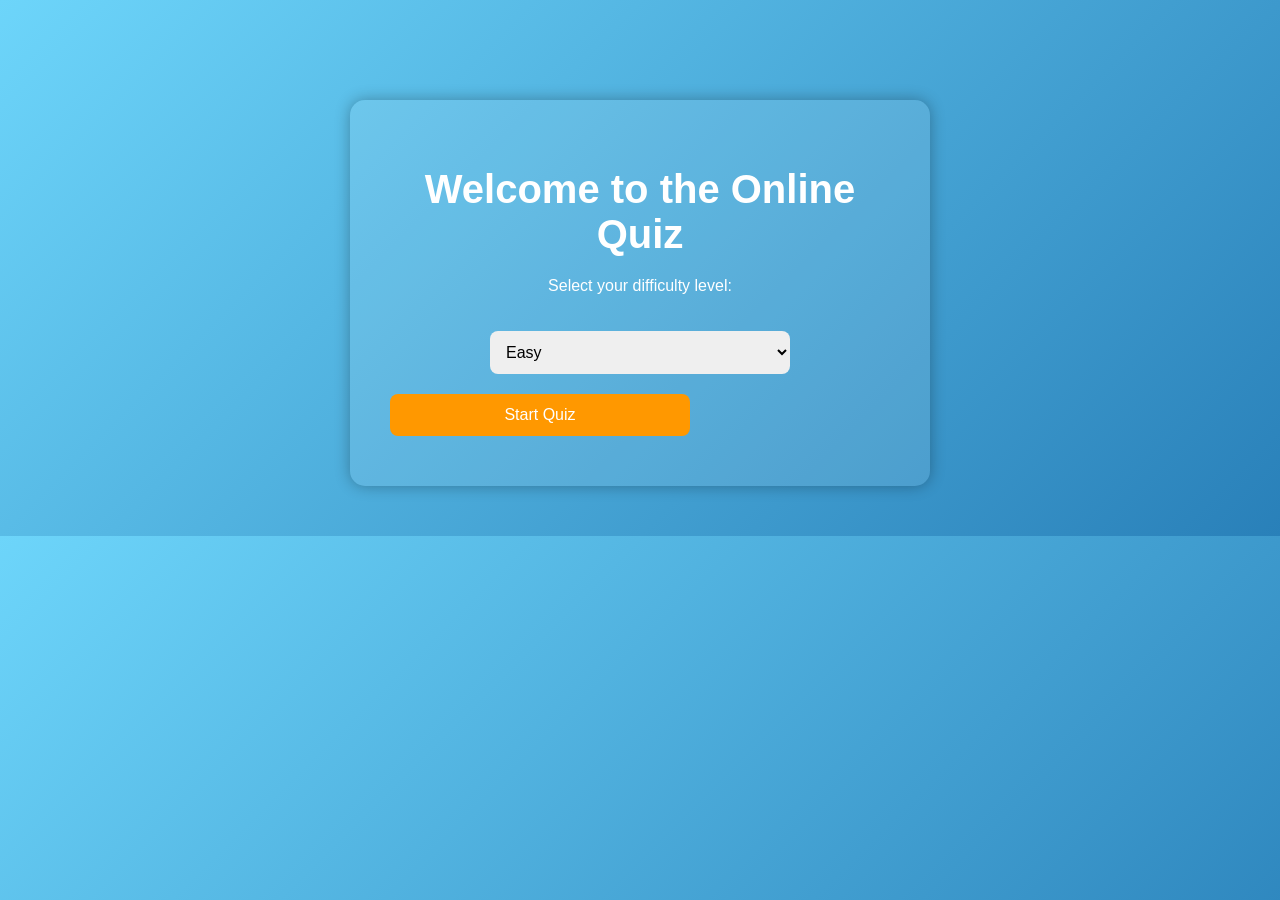
<file: index.html>
<!DOCTYPE html>
<html lang="en">
<head>
  <meta charset="UTF-8">
  <meta name="viewport" content="width=device-width, initial-scale=1.0">
  <title>Quiz App - Home</title>
  <link rel="stylesheet" href="style.css">
  <style>
    body {
      background: linear-gradient(135deg, #6dd5fa, #2980b9);
      color: white;
      font-family: 'Segoe UI', Tahoma, Geneva, Verdana, sans-serif;
      text-align: center;
    }
    .container {
      background: rgba(255, 255, 255, 0.1);
      color: white;
      padding: 40px;
      border-radius: 15px;
      margin-top: 100px;
      box-shadow: 0 0 15px rgba(0,0,0,0.3);
    }
    h1 {
      font-size: 2.5rem;
      animation: fadeIn 2s ease-in-out;
    }
    @keyframes fadeIn {
      from { opacity: 0; transform: translateY(-20px); }
      to { opacity: 1; transform: translateY(0); }
    }
    select, button {
      margin-top: 20px;
      padding: 12px;
      width: 60%;
      border-radius: 8px;
      border: none;
      font-size: 1rem;
    }
    button {
      background: #ff9800;
      color: white;
      cursor: pointer;
      transition: 0.3s;
    }
    button:hover {
      background: #e68900;
      transform: scale(1.05);
    }
  </style>
</head>
<body>
  <div class="container">
    <h1>Welcome to the Online Quiz</h1>
    <p>Select your difficulty level:</p>
    <select id="level">
      <option value="easy">Easy</option>
      <option value="medium">Medium</option>
      <option value="hard">Hard</option>
    </select>
    <button onclick="startQuiz()">Start Quiz</button>
  </div>

  <script>
    function startQuiz() {
      const level = document.getElementById("level").value;
      localStorage.setItem("quizLevel", level); // save choice
      window.location.href = "quiz.html";
    }
  </script>
</body>
</html>
</file>
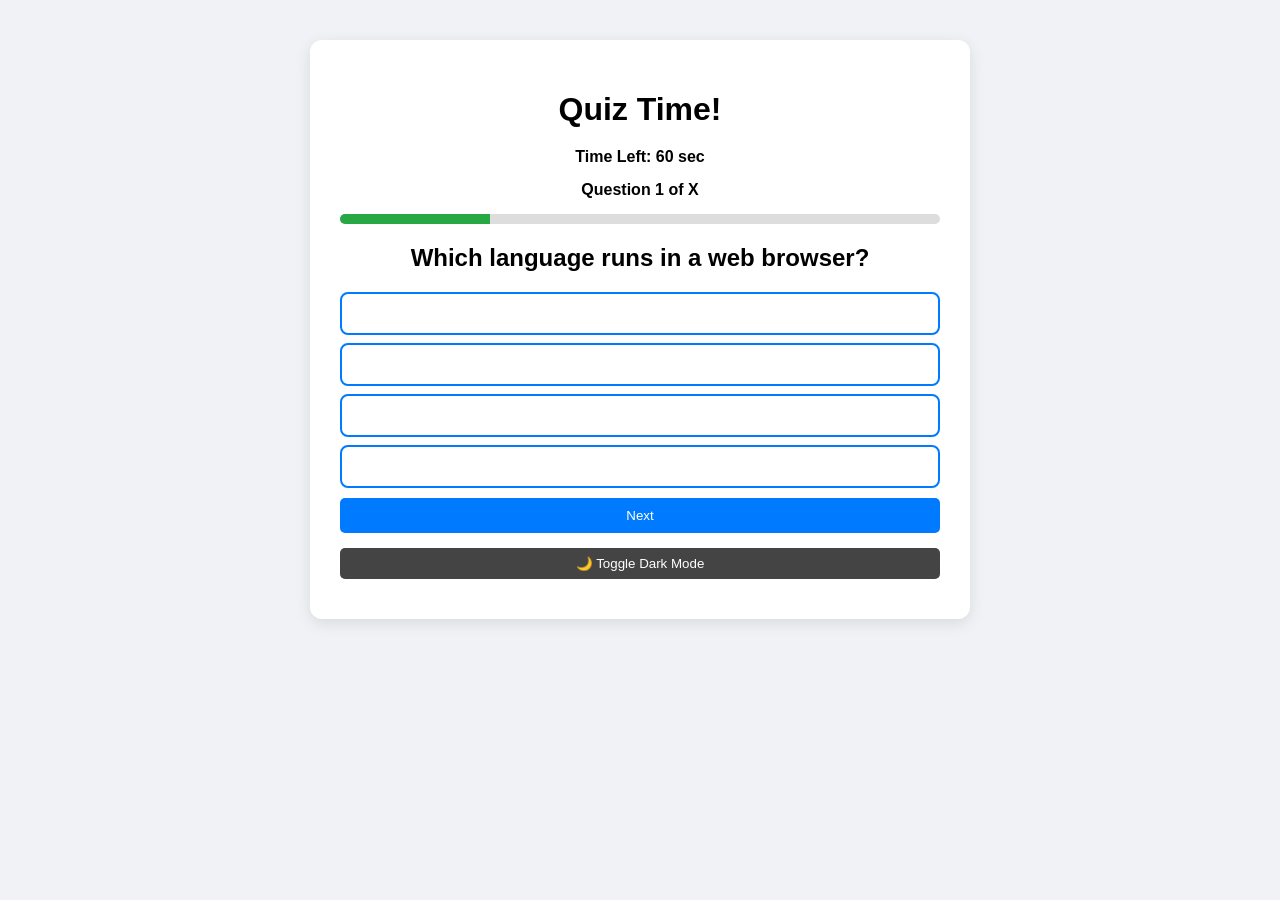
<file: quiz.html>
<!DOCTYPE html>
<html lang="en">
<head>
  <meta charset="UTF-8">
  <meta name="viewport" content="width=device-width, initial-scale=1.0">
  <title>Quiz</title>
  <link rel="stylesheet" href="style.css">
  <style>
    body {
      background: #f0f2f5;
      font-family: Arial, sans-serif;
    }
    .container {
      max-width: 600px;
      margin: 40px auto;
      background: white;
      padding: 30px;
      border-radius: 12px;
      box-shadow: 0 4px 15px rgba(0,0,0,0.1);
      text-align: center;
    }
    #questionCount {
      margin-bottom: 15px;
      font-weight: bold;
    }
    .option {
      display: block;
      width: 100%;
      padding: 12px;
      margin: 8px 0;
      border: 2px solid #007BFF;
      border-radius: 8px;
      background: white;
      cursor: pointer;
      transition: 0.3s;
    }
    .option:hover {
      background: #e6f0ff;
    }
    .option.selected {
      background: #007BFF;
      color: white;
    }
    .dark-mode {
      background: #1e1e1e;
      color: white;
    }
    .dark-mode .container {
      background: #2c2c2c;
    }
    #darkToggle {
      margin-top: 15px;
      padding: 8px 15px;
      border: none;
      border-radius: 5px;
      cursor: pointer;
      background: #444;
      color: white;
    }
    /* Progress Bar */
    .progress-bar {
      width: 100%;
      background: #ddd;
      border-radius: 5px;
      overflow: hidden;
      margin: 15px 0;
    }
    #progress {
      height: 10px;
      width: 0;
      background: #28a745;
    }
  </style>
</head>
<body>
  <div class="container">
    <h1>Quiz Time!</h1>

    <!-- Timer -->
    <div id="timer">Time Left: <span id="time">60</span> sec</div>

    <!-- Question Counter -->
    <div id="questionCount">Question 1 of X</div>

    <!-- Progress Bar -->
    <div class="progress-bar">
      <div id="progress"></div>
    </div>

    <!-- Question Area (script.js will inject here) -->
    <div id="quiz"></div>

    <!-- Next Button -->
    <button id="nextBtn" onclick="nextQuestion()">Next</button>

    <!-- Dark Mode Toggle -->
    <button id="darkToggle" onclick="toggleDark()">🌙 Toggle Dark Mode</button>
  </div>

  <script src="script.js"></script>
  <script>
    function toggleDark() {
      document.body.classList.toggle("dark-mode");
    }
  </script>
</body>
</html>
</file>
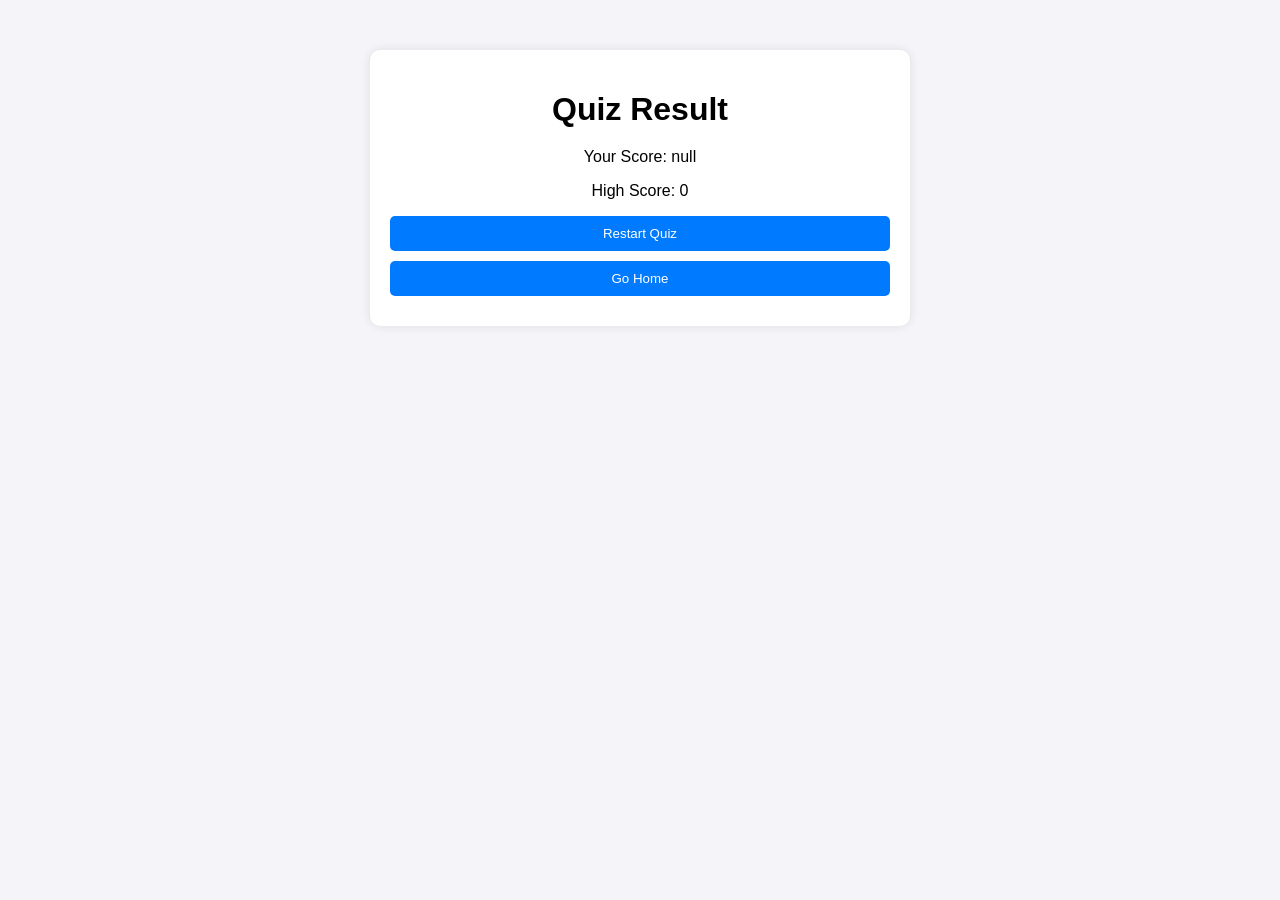
<file: result.html>
<!DOCTYPE html>
<html lang="en">
<head>
  <meta charset="UTF-8">
  <meta name="viewport" content="width=device-width, initial-scale=1.0">
  <title>Quiz Result</title>
  <link rel="stylesheet" href="style.css">
</head>
<body>
  <div class="container">
    <h1>Quiz Result</h1>
    <p id="score"></p>
    <p id="highScore"></p>
    <button onclick="restartQuiz()">Restart Quiz</button>
    <button onclick="goHome()">Go Home</button>
  </div>
  <script>
    const score = localStorage.getItem("score");
    const highScore = localStorage.getItem("highScore") || 0;

    document.getElementById("score").innerText = `Your Score: ${score}`;
    document.getElementById("highScore").innerText = `High Score: ${highScore}`;

    function restartQuiz() {
      window.location.href = "quiz.html";
    }
    function goHome() {
      window.location.href = "index.html";
    }
  </script>
</body>
</html>
</file>
<file: style.css>
body {
  font-family: Arial, sans-serif;
  background: #f4f4f9;
  margin: 0;
  padding: 0;
}

.container {
  max-width: 500px;
  margin: 50px auto;
  background: white;
  padding: 20px;
  border-radius: 10px;
  box-shadow: 0 0 10px rgba(0,0,0,0.1);
  text-align: center;
}

h1 {
  margin-bottom: 20px;
}

button {
  display: block;
  width: 100%;
  padding: 10px;
  margin: 10px 0;
  border: none;
  background: #007BFF;
  color: white;
  border-radius: 5px;
  cursor: pointer;
}

button:hover {
  background: #0056b3;
}

#timer {
  font-weight: bold;
  margin-bottom: 15px;
}

.progress-bar {
  width: 100%;
  background: #ddd;
  border-radius: 5px;
  overflow: hidden;
  margin-bottom: 20px;
}

#progress {
  height: 10px;
  width: 0;
  background: #28a745;
}
</file>
